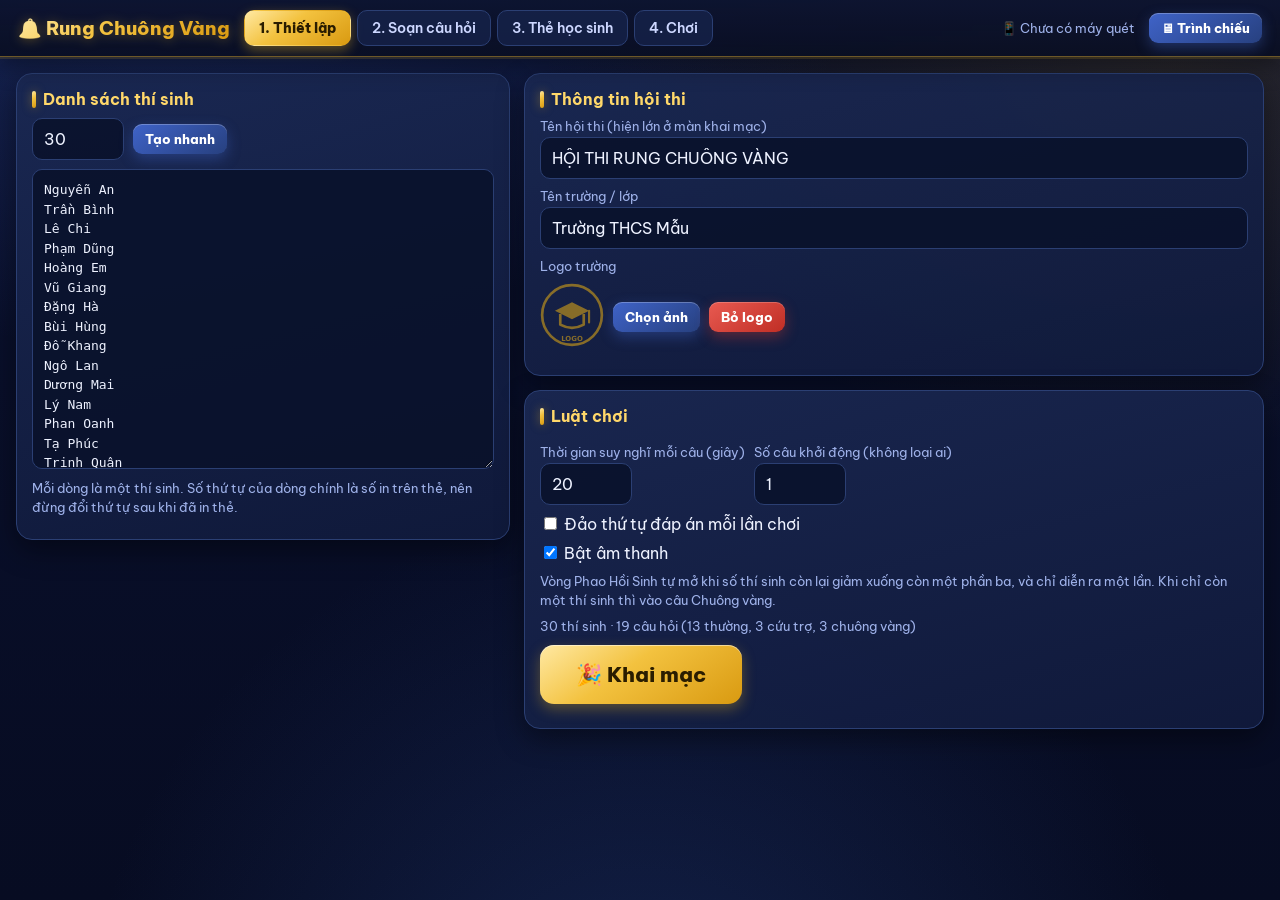
<file: index.html>
<!DOCTYPE html>
<html lang="vi">
<head>
<meta charset="utf-8">
<meta name="viewport" content="width=device-width,initial-scale=1">
<title>Rung Chuông Vàng</title>
<link rel="stylesheet" href="vendor/katex.min.css">
<link rel="preconnect" href="https://fonts.googleapis.com">
<link rel="preconnect" href="https://fonts.gstatic.com" crossorigin>
<link href="https://fonts.googleapis.com/css2?family=Be+Vietnam+Pro:wght@400;500;600;700;800;900&display=swap" rel="stylesheet">
<link rel="stylesheet" href="css/main.css">
<link rel="stylesheet" href="css/effects.css">
<link rel="stylesheet" href="css/print.css">
</head>
<body>

<header>
  <h1>🔔 Rung Chuông Vàng</h1>
  <nav>
    <button data-tab="setup" class="on">1. Thiết lập</button>
    <button data-tab="bank">2. Soạn câu hỏi</button>
    <button data-tab="cards">3. Thẻ học sinh</button>
    <button data-tab="play">4. Chơi</button>
  </nav>
  <span class="spacer"></span>
  <span id="linkStat"></span>
  <button class="btn sm alt" id="showBtn">🖥 Trình chiếu</button>
</header>

<main>

<!-- ============ 1. THIẾT LẬP ============ -->
<section id="setup" class="on">
  <div class="grid2">
    <div class="box">
      <h3>Danh sách thí sinh</h3>
      <div class="row">
        <input type="number" id="genN" min="2" max="200" value="30">
        <button class="btn alt sm" id="genBtn">Tạo nhanh</button>
      </div>
      <textarea id="roster" class="mono" style="height:300px"
        placeholder="Mỗi dòng một tên học sinh"></textarea>
      <p class="hint">Mỗi dòng là một thí sinh. Số thứ tự của dòng chính là số in trên thẻ,
        nên đừng đổi thứ tự sau khi đã in thẻ.</p>
    </div>

    <div>
      <div class="box">
        <h3>Thông tin hội thi</h3>
        <label class="fld">Tên hội thi (hiện lớn ở màn khai mạc)</label>
        <input id="cTitle" maxlength="70">
        <label class="fld">Tên trường / lớp</label>
        <input id="cSchool" maxlength="70">
        <label class="fld">Logo trường</label>
        <div class="row">
          <span id="logoWrap"></span>
          <label class="btn sm alt">Chọn ảnh<input type="file" id="logoFile" accept="image/*" hidden></label>
          <button class="btn sm red" id="logoDel">Bỏ logo</button>
        </div>
      </div>

      <div class="box">
        <h3>Luật chơi</h3>
        <div class="row">
          <div><label class="fld">Thời gian suy nghĩ mỗi câu (giây)</label>
            <input type="number" id="cSecs" min="5" max="180"></div>
          <div><label class="fld">Số câu khởi động (không loại ai)</label>
            <input type="number" id="cWarm" min="0" max="5"></div>
        </div>
        <div class="row"><label><input type="checkbox" id="cShuffle"> Đảo thứ tự đáp án mỗi lần chơi</label></div>
        <div class="row"><label><input type="checkbox" id="cSound"> Bật âm thanh</label></div>
        <p class="hint">Vòng Phao Hồi Sinh tự mở khi số thí sinh còn lại giảm xuống còn một phần ba,
          và chỉ diễn ra một lần. Khi chỉ còn một thí sinh thì vào câu Chuông vàng.</p>
        <div id="setupMsg"></div>
        <div class="row"><button class="btn big" id="startBtn">🎉 Khai mạc</button></div>
      </div>
    </div>
  </div>
</section>

<!-- ============ 2. SOẠN CÂU HỎI ============ -->
<section id="bank">
  <div class="box">
    <div class="row" style="margin:0">
      <button class="btn sm" id="bAdd">+ Thêm câu</button>
      <button class="btn sm alt" id="bDup">Nhân bản</button>
      <button class="btn sm alt" id="bUp">▲ Lên</button>
      <button class="btn sm alt" id="bDown">▼ Xuống</button>
      <button class="btn sm red" id="bDel">Xóa câu</button>
      <span class="spacer"></span>
      <button class="btn sm alt" id="bCheck">Kiểm tra</button>
      <button class="btn sm alt" id="bPaste">Nhập từ văn bản</button>
      <label class="btn sm alt">Nhập file…<input type="file" id="bImport" accept=".json,application/json" hidden></label>
      <button class="btn sm" id="bExport">Xuất file</button>
    </div>
    <div id="pasteBox" style="display:none;margin-top:10px">
      <p class="hint">Dán mỗi dòng một câu theo mẫu:
        <b>Câu hỏi | A | B | C | D | Đáp án đúng | loại</b>.
        Loại: <b>n</b> câu thường, <b>r</b> câu cứu trợ, <b>f</b> câu chuông vàng.</p>
      <textarea id="pasteText" class="mono" style="height:130px"></textarea>
      <div class="row"><button class="btn sm" id="bPasteGo">Thêm vào ngân hàng</button></div>
    </div>
    <div id="bankMsg"></div>
    <div id="copyBox" style="display:none"></div>
  </div>

  <div class="bankGrid">
    <div class="box">
      <h3>Danh sách câu hỏi</h3>
      <div id="qlist"></div>
      <p class="hint" id="qCounts"></p>
    </div>

    <div class="box" id="qform" style="display:none">
      <h3>Nội dung câu hỏi</h3>
      <div class="tools" id="texTools">
        <button data-ins="$$" data-back="1" title="Công thức toán">∑ công thức</button>
        <button data-ins="\frac{}{}" data-back="3">phân số</button>
        <button data-ins="\sqrt{}" data-back="1">căn</button>
        <button data-ins="^{}" data-back="1">lũy thừa</button>
        <button data-ins="_{}" data-back="1">chỉ số</button>
        <button data-ins="\times" data-back="0">×</button>
        <button data-ins="\div" data-back="0">÷</button>
        <button data-ins="^\circ" data-back="0">độ</button>
        <button data-ins="\pi" data-back="0">π</button>
        <button data-ins="\alpha" data-back="0">α</button>
        <button data-ins="\le" data-back="0">≤</button>
        <button data-ins="\ge" data-back="0">≥</button>
        <button data-ins="\overrightarrow{}" data-back="1">vectơ</button>
      </div>
      <textarea id="qText" placeholder="Nội dung câu hỏi. Công thức viết giữa hai dấu $, ví dụ: Tính $x^2+1$ khi $x=3$."></textarea>
      <p class="hint">Các nút trên chèn ký hiệu vào ô đang gõ (cả ô câu hỏi và ô đáp án).</p>

      <label class="fld">Ảnh kèm câu hỏi</label>
      <div class="row">
        <span id="qImgWrap"></span>
        <label class="btn sm alt">Chọn ảnh<input type="file" id="qImg" accept="image/*" hidden></label>
        <button class="btn sm red" id="qImgDel">Bỏ ảnh</button>
      </div>
      <label class="fld">Mã TikZ gốc của hình (chỉ để lưu lại, không vẽ trong trang)</label>
      <textarea id="qTikz" class="mono" style="height:64px"
        placeholder="\begin{tikzpicture} ... \end{tikzpicture}"></textarea>
      <p class="hint">Trang này không dựng hình TikZ. Bạn xuất hình ra ảnh PNG hoặc SVG rồi tải lên ở trên,
        còn ô này giữ mã gốc để sau sửa lại hình cho nhanh.</p>

      <h3 style="margin-top:14px">Bốn đáp án</h3>
      <div class="ansgrid">
        <div class="ansbox" id="aBox0">
          <div class="hdr"><span class="L">A</span>
            <label><input type="radio" name="ans" id="aR0"> đáp án đúng</label>
            <span class="spacer"></span>
            <label class="btn sm alt">🖼<input type="file" id="aI0" accept="image/*" hidden></label>
            <button class="btn sm red" id="aD0">bỏ</button></div>
          <textarea id="aT0" style="height:58px"></textarea><div id="aW0"></div>
        </div>
        <div class="ansbox" id="aBox1">
          <div class="hdr"><span class="L">B</span>
            <label><input type="radio" name="ans" id="aR1"> đáp án đúng</label>
            <span class="spacer"></span>
            <label class="btn sm alt">🖼<input type="file" id="aI1" accept="image/*" hidden></label>
            <button class="btn sm red" id="aD1">bỏ</button></div>
          <textarea id="aT1" style="height:58px"></textarea><div id="aW1"></div>
        </div>
        <div class="ansbox" id="aBox2">
          <div class="hdr"><span class="L">C</span>
            <label><input type="radio" name="ans" id="aR2"> đáp án đúng</label>
            <span class="spacer"></span>
            <label class="btn sm alt">🖼<input type="file" id="aI2" accept="image/*" hidden></label>
            <button class="btn sm red" id="aD2">bỏ</button></div>
          <textarea id="aT2" style="height:58px"></textarea><div id="aW2"></div>
        </div>
        <div class="ansbox" id="aBox3">
          <div class="hdr"><span class="L">D</span>
            <label><input type="radio" name="ans" id="aR3"> đáp án đúng</label>
            <span class="spacer"></span>
            <label class="btn sm alt">🖼<input type="file" id="aI3" accept="image/*" hidden></label>
            <button class="btn sm red" id="aD3">bỏ</button></div>
          <textarea id="aT3" style="height:58px"></textarea><div id="aW3"></div>
        </div>
      </div>

      <div class="row">
        <div><label class="fld">Loại câu</label>
          <select id="qType">
            <option value="normal">Câu thường (loại dần)</option>
            <option value="rescue">Câu cứu trợ (Phao Hồi Sinh)</option>
            <option value="final">Câu chuông vàng</option>
          </select></div>
        <div><label class="fld">Thời gian riêng (giây, để trống = dùng mặc định)</label>
          <input type="number" id="qSecs" min="5" max="300"></div>
      </div>

      <h3 style="margin-top:14px">Xem trước</h3>
      <div id="prev"></div>
    </div>
  </div>
</section>

<!-- ============ 3. THẺ HỌC SINH ============ -->
<section id="cards">
  <div class="box noprint">
    <h3>In thẻ</h3>
    <div class="row">
      <div class="seg">
        <button id="modePage" class="on">📄 Mỗi em một trang</button>
        <button id="modeGrid">▦ Nhiều thẻ một trang</button>
      </div>
      <button class="btn" id="printBtn">🖨 In thẻ</button>
      <span id="cardsMsg" class="hint"></span>
    </div>
    <p class="hint" id="cardsHelp"></p>
  </div>
  <div id="cardsGrid" class="cards cards-page"></div>
</section>

<!-- ============ 4. CHƠI ============ -->
<section id="play">
  <div class="playgrid">
    <div>
      <div id="stage">
        <div class="stTop">
          <div class="left"><span id="modeTag" class="tag">Chuẩn bị</span>
            <span id="aliveTag" class="tag" style="background:#1c2f66"></span></div>
          <div id="clock"></div>
        </div>
        <div id="msg"></div>
        <div id="qbox">
          <div id="qtext"></div>
          <div id="qimg"></div>
          <div class="opts" id="opts"></div>
        </div>
        <div id="scanBar">
          <div class="scanTop"><span id="scanNum"></span><span id="scanWhat" class="hint"></span></div>
          <div class="track"><i id="scanFill"></i></div>
        </div>
        <div class="ctrls" id="ctrls"></div>
      </div>

      <div class="sectitle">Thí sinh còn lại</div>
      <div id="tiles"></div>
      <div id="audienceWrap">
        <div class="sectitle">Khán giả – đã bị loại <span id="audCount"></span></div>
        <div id="audience"></div>
      </div>
    </div>

    <div class="side">
      <div class="box">
        <h3>Quét bằng điện thoại</h3>
        <div id="pairBox"></div>
      </div>
      <div class="box">
        <h3>Camera trên máy này</h3>
        <video id="video" playsinline muted></video>
        <div class="row">
          <button class="btn sm alt" id="camBtn">Bật camera</button>
          <label class="btn sm alt">Chụp thẻ<input type="file" id="photo" accept="image/*" capture="environment" hidden></label>
        </div>
        <div id="engine" class="hint"></div>
        <div id="camMsg" class="hint"></div>
        <div id="log"></div>
      </div>
      <div class="box">
        <h3>Thử nghiệm</h3>
        <button class="btn sm alt" id="simBtn">🎲 Giả lập cả lớp trả lời</button>
        <p class="hint">Hoặc bấm vào ô một thí sinh để chọn giúp em đó: A → B → C → D → bỏ.
          Dùng cách này để sửa khi quét không ra thẻ.</p>
      </div>
    </div>
  </div>
</section>
</main>

<!-- ============ màn khai mạc ============ -->
<div id="opening">
  <canvas id="fw"></canvas>
  <div class="openInner">
    <div class="openHead">
      <img id="oLogo" src="img/logo-mau.svg" alt="logo">
      <div class="ttl"><div class="school" id="oSchool"></div></div>
    </div>
    <h2 class="bigTitle" id="oTitle">HỘI THI RUNG CHUÔNG VÀNG</h2>
    <div class="sub" id="oCount"></div>
    <div id="openGrid"></div>
    <div class="openFoot">
      <button class="btn big" id="oGo">▶ Vào thi</button>
      <button class="btn alt" id="oBack">← Về thiết lập</button>
    </div>
  </div>
</div>

<div id="fx"></div>
<button class="btn sm alt" id="showExit">Thoát trình chiếu</button>

<script src="vendor/zxing-reader.js"></script>
<script src="vendor/jsqr.js"></script>
<script src="vendor/qrcode.js"></script>
<script src="vendor/peerjs.min.js"></script>
<script src="vendor/katex.min.js"></script>
<script src="vendor/auto-render.min.js"></script>
<script src="js/bank.js"></script>
<script src="js/sound.js"></script>
<script src="js/qr.js"></script>
<script src="js/cards.js"></script>
<script src="js/fx.js"></script>
<script src="js/game.js"></script>
<script src="js/link.js"></script>
<script src="js/app.js"></script>
</body>
</html>
</file>
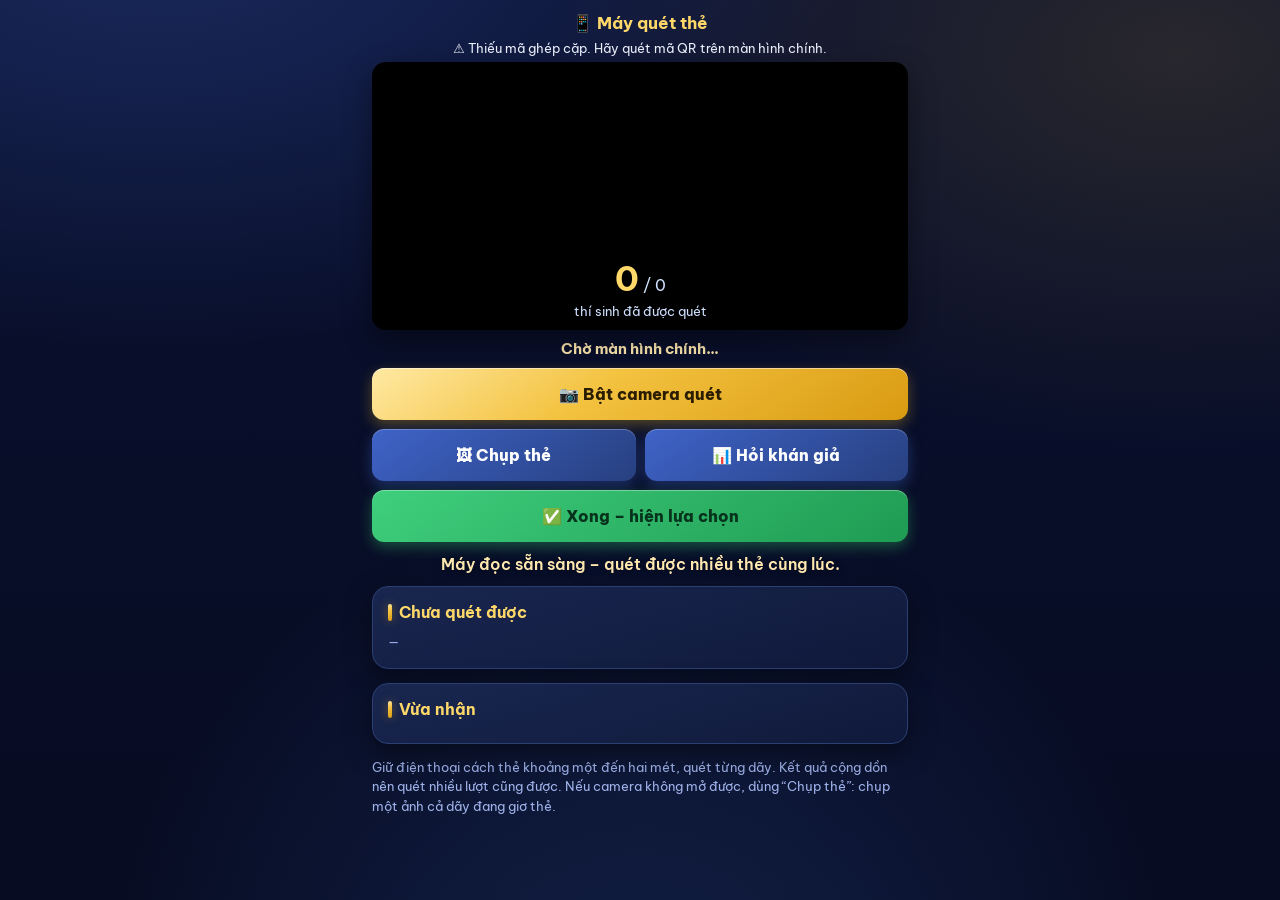
<file: scan.html>
<!DOCTYPE html>
<html lang="vi">
<head>
<meta charset="utf-8">
<meta name="viewport" content="width=device-width,initial-scale=1,viewport-fit=cover">
<title>Máy quét – Rung Chuông Vàng</title>
<link rel="preconnect" href="https://fonts.googleapis.com">
<link rel="preconnect" href="https://fonts.gstatic.com" crossorigin>
<link href="https://fonts.googleapis.com/css2?family=Be+Vietnam+Pro:wght@400;500;600;700;800;900&display=swap" rel="stylesheet">
<link rel="stylesheet" href="css/main.css">
<style>
  body{padding:env(safe-area-inset-top) env(safe-area-inset-right) env(safe-area-inset-bottom) env(safe-area-inset-left)}
  .wrap{max-width:560px;margin:0 auto;padding:12px}
  #conn{font-size:13px;text-align:center;margin-bottom:6px}
  #vwrap{position:relative;border-radius:14px;overflow:hidden;background:#000;box-shadow:var(--sh)}
  video{width:100%;display:block;max-height:46vh;object-fit:cover}
  #cnt{position:absolute;left:0;right:0;bottom:0;background:linear-gradient(transparent,rgba(0,0,0,.78));
    padding:16px 12px 9px;text-align:center}
  #cnt b{font-size:34px;color:var(--gold);font-variant-numeric:tabular-nums}
  #state{text-align:center;margin:9px 0;font-weight:700;font-size:15px;color:#ffe9b0}
  .pad{display:grid;grid-template-columns:1fr 1fr;gap:9px;margin:10px 0}
  .pad .btn{padding:16px 10px;font-size:16px;width:100%}
  .pad .wide{grid-column:1/-1}
  #miss{font-size:13px;line-height:1.7;color:var(--dim);max-height:24vh;overflow:auto}
  #slog{font-size:14px;line-height:1.8;max-height:26vh;overflow:auto}
</style>
</head>
<body>
<div class="wrap">
  <h1 style="font-size:17px;color:var(--gold);text-align:center;margin-bottom:6px">📱 Máy quét thẻ</h1>
  <div id="conn">Đang kết nối…</div>

  <div id="vwrap">
    <video id="v" playsinline muted></video>
    <div id="cnt"><b id="n">0</b> <span id="nt" style="color:#cfe0ff">/ 0</span>
      <div class="hint" style="margin:2px 0 0;color:#cfe0ff" id="nw">thí sinh đã được quét</div></div>
  </div>

  <div id="state">Chờ màn hình chính…</div>

  <div class="pad">
    <button class="btn wide" id="camBtn">📷 Bật camera quét</button>
    <label class="btn alt" style="text-align:center">🖼 Chụp thẻ
      <input type="file" id="photo" accept="image/*" capture="environment" hidden></label>
    <button class="btn alt" id="bLife">📊 Hỏi khán giả</button>
    <button class="btn green wide" id="bMain">✅ Xong – hiện lựa chọn</button>
  </div>
  <div class="hint" id="msg" style="text-align:center"></div>

  <div class="box"><h3>Chưa quét được</h3><div id="miss">—</div></div>
  <div class="box"><h3>Vừa nhận</h3><div id="slog"></div></div>
  <p class="hint">Giữ điện thoại cách thẻ khoảng một đến hai mét, quét từng dãy.
    Kết quả cộng dồn nên quét nhiều lượt cũng được. Nếu camera không mở được, dùng “Chụp thẻ”:
    chụp một ảnh cả dãy đang giơ thẻ.</p>
</div>

<script src="vendor/zxing-reader.js"></script>
<script src="vendor/jsqr.js"></script>
<script src="vendor/peerjs.min.js"></script>
<script src="js/sound.js"></script>
<script src="js/qr.js"></script>
<script src="js/link.js"></script>
<script>
const $=s=>document.querySelector(s);
const esc=s=>String(s==null?'':s).replace(/[&<>"']/g,c=>({'&':'&amp;','<':'&lt;','>':'&gt;','"':'&quot;',"'":'&#39;'}[c]));
const HOST=(location.hash||'').replace(/^#/,'').trim();
const WHY={locked:'đã chốt',phase:'chưa mở câu hỏi',noturn:'không đến lượt (đã bị loại?)',
  unknown:'thẻ không có trong danh sách'};
let st=null,hostSeen=0,sent={},cam=null;

function slog(t){const l=$('#slog');l.innerHTML=esc(t)+'<br>'+l.innerHTML.split('<br>').slice(0,24).join('<br>')}
function send(id,L){
  const k=sent[id],now=Date.now();
  if(k&&k.l===L&&now-k.t<2600)return;
  sent[id]={l:L,t:now};
  Link.send('scan',{id,l:L});Snd.scanOk();
}
function conn(){
  const up=Date.now()-hostSeen<9000;
  $('#conn').textContent=!Link.kind
    ?(HOST?'⏳ Đang kết nối tới màn hình chính…':'⚠ Thiếu mã ghép cặp. Hãy quét mã QR trên màn hình chính.')
    :(!Link.connected()?'🔴 Mất kết nối – đang thử lại…'
      :(up?'🟢 Đã nối với màn hình chính':'🟡 Đã vào kênh – đang chờ màn hình chính'));
}
function paint(){
  const d=st;
  if(!d){$('#state').textContent='Chờ màn hình chính…';return}
  $('#n').textContent=d.n||0;$('#nt').textContent='/ '+(d.tt||0);
  $('#nw').textContent=d.ph==='poll'?'khán giả đã bình chọn':'thí sinh đã được quét';
  const name=d.m==='warm'?'Khởi động':d.m==='rescue'?'Phao Hồi Sinh':d.m==='final'?'Chuông vàng':'Câu '+d.r;
  $('#state').textContent=
    d.ph==='collect'?`${name} · đang thu đáp án${d.t>0?' · còn '+d.t+'s':''}`
    :d.ph==='poll'?'Khán giả đang bình chọn'
    :d.ph==='choices'?`${name} · đã hiện lựa chọn, chờ công bố`
    :d.ph==='reveal'?`${name} · đã công bố đáp án`
    :d.ph==='over'?'Ván đã kết thúc'
    :d.ph==='ready'?'Sẵn sàng bắt đầu':'Chờ màn hình chính…';
  $('#miss').innerHTML=d.ph==='collect'
    ?(d.nmiss?`<b>Còn ${d.nmiss} em:</b><br>`+(d.miss||[]).map(esc).join('<br>')
       +(d.nmiss>(d.miss||[]).length?'<br>…':''):'Đã quét đủ cả lớp ✅')
    :'—';
  const b=$('#bMain'),life=$('#bLife');
  const set=(txt,cls,cmd)=>{b.textContent=txt;b.className='btn wide '+cls;b.disabled=!cmd;b.dataset.cmd=cmd||''};
  if(d.ph==='collect')set('✅ Xong – hiện lựa chọn','green','done');
  else if(d.ph==='choices')set('🔔 Công bố đáp án','','reveal');
  else if(d.ph==='reveal')set('Câu tiếp theo ▶','','next');
  else if(d.ph==='poll')set('Hiện bình chọn khán giả','','poll');
  else if(d.ph==='ready')set('Câu hỏi đầu tiên ▶','','next');
  else if(d.ph==='over')set('🏅 Bảng vinh danh','alt','pod');
  else set('Chờ màn hình chính','alt','');
  life.style.display=d.life?'block':'none';
}
$('#bMain').onclick=()=>{const c=$('#bMain').dataset.cmd;if(c)Link.send('cmd',{c})};
$('#bLife').onclick=()=>Link.send('cmd',{c:'life'});

Link.on('ack',d=>{
  hostSeen=Date.now();conn();
  if(!d||d.r==='dup')return;
  slog(d.r==='ok'?`✅ #${d.id} ${d.name||''} → ${d.l}`:`⚠ #${d.id} ${d.name||''}: ${WHY[d.r]||'không nhận'}`);
});
Link.on('state',d=>{hostSeen=Date.now();st=d;paint();conn()});

cam=QR.Cam($('#v'),send);
$('#camBtn').onclick=async()=>{
  Snd.unlock();
  if(cam.on){cam.stop();$('#camBtn').textContent='📷 Bật camera quét';$('#msg').textContent='';return}
  const r=await cam.start();
  if(r==='ok'){$('#camBtn').textContent='⏹ Tắt camera';$('#msg').textContent='Đang quét liên tục…'}
  else if(r==='nolib')$('#msg').textContent='Chưa tải được thư viện đọc QR.';
  else $('#msg').textContent='Không mở được camera. Trang phải chạy trên HTTPS và bạn cần cho phép dùng camera. Hãy dùng “Chụp thẻ”.';
};
$('#photo').onchange=e=>{
  const f=e.target.files[0];e.target.value='';if(!f)return;
  QR.fromFile(f,send,(n,err)=>{
    $('#msg').textContent=err||(n?`Đã đọc ${n} thẻ trong ảnh.`:'Không đọc được thẻ nào – chụp gần và sáng hơn.');
  });
};
QR.warmup().then(e=>{
  $('#msg').textContent = e==='zxing' ? 'Máy đọc sẵn sàng – quét được nhiều thẻ cùng lúc.'
    : e==='jsqr' ? 'Chỉ đọc được MỘT thẻ mỗi lần (máy đọc nhiều thẻ không chạy được ở đây).'
    : 'Chưa tải được thư viện đọc QR.';
});
setInterval(conn,2000);
Link.init('scanner',HOST,conn).then(()=>{conn();paint()});
conn();paint();
</script>
</body>
</html>
</file>
<file: css/main.css>
:root{
  --bg:#070c22; --panel:#121f49; --panel2:#17254f; --line:#2b3f73;
  --ink:#eef2ff; --dim:#9fb2ea; --gold:#ffd86a; --gold2:#e0ac1f;
  --gold-grad:linear-gradient(145deg,#ffe9a3 0%,#f3c23f 42%,#d99a11 100%);
  --ok:#30b365; --no:#d8433a; --blue:#3f63c8;
  --r:16px; --sh:0 10px 28px rgba(0,0,0,.42); --sh2:0 4px 12px rgba(0,0,0,.3);
  --font:"Be Vietnam Pro",system-ui,-apple-system,"Segoe UI",Roboto,Arial,sans-serif;
}
*{box-sizing:border-box}
html,body{margin:0;min-height:100%}
body{font-family:var(--font);color:var(--ink);-webkit-text-size-adjust:100%;
  background:
    radial-gradient(1200px 700px at 12% -8%,rgba(63,99,200,.30),transparent 60%),
    radial-gradient(1100px 680px at 92% 6%,rgba(224,172,31,.14),transparent 58%),
    radial-gradient(900px 900px at 50% 118%,rgba(42,74,150,.34),transparent 62%),
    linear-gradient(180deg,#0a1130 0%,#070c22 100%);
  background-attachment:fixed}
h1,h2,h3,h4{margin:0}
button,input,select,textarea{font:inherit;color:inherit}
img{max-width:100%}
::selection{background:rgba(224,172,31,.4)}

/* ============ thanh trên ============ */
header{display:flex;align-items:center;gap:14px;padding:10px 18px;flex-wrap:wrap;
  position:sticky;top:0;z-index:20;
  background:linear-gradient(180deg,rgba(13,20,48,.96),rgba(9,14,34,.92));
  backdrop-filter:blur(8px);border-bottom:1px solid rgba(224,172,31,.45);
  box-shadow:0 2px 0 rgba(224,172,31,.15),0 8px 24px rgba(0,0,0,.4)}
header h1{font-size:19px;font-weight:800;white-space:nowrap;
  background:var(--gold-grad);-webkit-background-clip:text;background-clip:text;color:transparent;
  filter:drop-shadow(0 1px 6px rgba(224,172,31,.35))}
nav{display:flex;gap:6px;flex-wrap:wrap}
nav button{background:rgba(23,37,79,.7);color:#cdd7ff;border:1px solid var(--line);
  padding:8px 14px;border-radius:10px;cursor:pointer;font-size:14px;font-weight:600;
  transition:all .18s}
nav button:hover{border-color:var(--gold2);background:rgba(31,49,99,.9);transform:translateY(-1px)}
nav button.on{background:var(--gold-grad);color:#2a1d00;border-color:transparent;font-weight:800;
  box-shadow:0 4px 12px rgba(224,172,31,.4)}
.spacer{flex:1}
#linkStat{font-size:13px;color:var(--dim)}

main{padding:16px;max-width:1500px;margin:0 auto}
section{display:none}
section.on{display:block}

/* ============ dùng chung ============ */
.box{background:linear-gradient(165deg,rgba(26,40,82,.92),rgba(16,26,60,.92));
  border:1px solid var(--line);border-radius:var(--r);
  padding:15px;box-shadow:var(--sh);margin-bottom:14px;position:relative}
.box h3{color:var(--gold);font-size:16px;margin-bottom:9px;font-weight:700;
  display:flex;align-items:center;gap:7px}
.box h3::before{content:"";width:4px;height:17px;border-radius:3px;background:var(--gold-grad);
  box-shadow:0 0 10px rgba(224,172,31,.5)}
.hint{font-size:12.5px;color:var(--dim);line-height:1.55;margin:6px 0}
.row{display:flex;gap:9px;align-items:center;flex-wrap:wrap;margin:9px 0}
.grid2{display:grid;grid-template-columns:1fr 1.5fr;gap:14px;align-items:start}
@media(max-width:920px){.grid2{grid-template-columns:1fr}}
label.fld{display:block;font-size:12.5px;color:var(--dim);margin:9px 0 3px}
input,select,textarea{background:rgba(9,17,42,.85);border:1px solid var(--line);border-radius:10px;
  padding:10px 11px;width:100%;transition:border-color .15s,box-shadow .15s}
input:focus,select:focus,textarea:focus{outline:none;border-color:var(--gold2);
  box-shadow:0 0 0 3px rgba(224,172,31,.22)}
input[type=number]{width:92px}
input[type=checkbox]{width:auto}
textarea{min-height:90px;resize:vertical;line-height:1.5}
.mono{font-family:ui-monospace,Menlo,Consolas,monospace;font-size:13px}
.btn{background:var(--gold-grad);color:#2a1d00;border:0;padding:11px 19px;border-radius:12px;
  font-weight:800;font-size:15px;cursor:pointer;box-shadow:0 5px 14px rgba(224,172,31,.35),inset 0 1px 0 rgba(255,255,255,.5);
  transition:transform .12s,filter .15s,box-shadow .15s}
.btn:hover{filter:brightness(1.06);transform:translateY(-1px);box-shadow:0 8px 20px rgba(224,172,31,.45),inset 0 1px 0 rgba(255,255,255,.5)}
.btn:active{transform:translateY(1px);filter:brightness(.98)}
.btn:disabled{opacity:.4;cursor:not-allowed;box-shadow:none;filter:grayscale(.3);transform:none}
.btn.alt{background:linear-gradient(145deg,#3f63c8,#27407f);color:#fff;
  box-shadow:0 5px 14px rgba(63,99,200,.4),inset 0 1px 0 rgba(255,255,255,.25)}
.btn.red{background:linear-gradient(145deg,#e85a51,#c02e25);color:#fff;
  box-shadow:0 5px 14px rgba(200,55,44,.4),inset 0 1px 0 rgba(255,255,255,.2)}
.btn.green{background:linear-gradient(145deg,#3fcf7d,#1f9b53);color:#07331c;
  box-shadow:0 5px 14px rgba(48,179,101,.4),inset 0 1px 0 rgba(255,255,255,.35)}
.btn.sm{padding:7px 12px;font-size:13px;border-radius:9px}
.btn.big{padding:16px 36px;font-size:21px;border-radius:14px}
.warn{background:#44290f;border:1px solid #c47a2a;padding:9px 12px;border-radius:9px;
  font-size:13px;margin:9px 0;line-height:1.5}
.err{background:#431a16;border-color:#c0443a}
.tag{display:inline-block;padding:5px 13px;border-radius:99px;font-weight:700;font-size:13px;
  background:linear-gradient(145deg,#3f63c8,#27407f);white-space:nowrap;
  box-shadow:0 3px 9px rgba(0,0,0,.3),inset 0 1px 0 rgba(255,255,255,.2)}
.tag.warm{background:linear-gradient(145deg,#2a9ab8,#1f6f8b)}
.tag.rescue{background:linear-gradient(145deg,#3fcf7d,#1f9b53);color:#07331c}
.tag.final{background:var(--gold-grad);color:#2a1d00}

/* ============ màn mở màn ============ */
#opening{position:fixed;inset:0;z-index:30;display:none;overflow:hidden;
  background:
    radial-gradient(900px 600px at 50% -10%,rgba(224,172,31,.18),transparent 60%),
    radial-gradient(ellipse at 50% 120%,#223a86 0%,#0a1230 60%)}
#opening.on{display:block}
#fw{position:absolute;inset:0;width:100%;height:100%}
.openInner{position:relative;z-index:2;height:100%;display:flex;flex-direction:column;
  align-items:center;padding:20px 16px 16px;overflow:auto}
.openHead{display:flex;align-items:center;gap:16px;margin-bottom:6px}
.openHead img{width:74px;height:74px;object-fit:contain;filter:drop-shadow(0 4px 14px rgba(224,172,31,.4))}
.openHead .ttl{text-align:left}
.openHead .school{font-size:14px;color:#cfe0ff;letter-spacing:.16em;text-transform:uppercase;font-weight:600}
.openHead h2{font-size:clamp(17px,2.4vw,27px);color:#fff;font-weight:600}
.bigTitle{font-size:clamp(32px,7.4vw,84px);font-weight:900;letter-spacing:.02em;margin:6px 0 2px;
  background:linear-gradient(100deg,#b8860b 8%,#ffe9a3 34%,#fff 44%,#ffe9a3 54%,#c8921a 78%);
  background-size:280% 100%;-webkit-background-clip:text;background-clip:text;color:transparent;
  -webkit-text-fill-color:transparent;animation:shine 4.2s linear infinite;text-align:center;
  filter:drop-shadow(0 4px 22px rgba(224,172,31,.4))}
@keyframes shine{to{background-position:280% 0}}
.sub{color:var(--gold);font-size:clamp(13px,1.8vw,17px);margin-bottom:14px;text-align:center;font-weight:600}
#openGrid{display:grid;gap:10px;width:100%;max-width:1320px;
  grid-template-columns:repeat(auto-fill,minmax(var(--cw,150px),1fr))}
.scard{background:linear-gradient(160deg,rgba(38,56,116,.95),rgba(22,36,82,.95));
  border:1px solid #3a4f8f;border-radius:14px;padding:10px 11px;
  box-shadow:0 8px 20px rgba(0,0,0,.38),inset 0 1px 0 rgba(255,255,255,.08);
  display:flex;align-items:center;gap:9px;min-height:52px;
  opacity:0;transform:translateY(16px) scale(.96);animation:cardIn .55s cubic-bezier(.2,1.1,.4,1) forwards}
.scard .no{flex:none;width:30px;height:30px;border-radius:10px;background:var(--gold-grad);
  color:#2a1d00;font-weight:900;font-size:13px;display:flex;align-items:center;justify-content:center;
  box-shadow:0 2px 7px rgba(224,172,31,.45)}
.scard .nm{font-size:14px;font-weight:600;line-height:1.25;overflow:hidden}
@keyframes cardIn{to{opacity:1;transform:none}}
.openFoot{margin-top:18px;padding-bottom:8px;display:flex;gap:12px;align-items:center;flex-wrap:wrap;justify-content:center}

/* ============ bảng điều khiển khi chơi ============ */
.playgrid{display:grid;grid-template-columns:1fr 320px;gap:14px;align-items:start}
@media(max-width:1040px){.playgrid{grid-template-columns:1fr}}
#stage{position:relative;overflow:hidden;
  background:
    radial-gradient(ellipse 120% 80% at 50% -14%,rgba(63,99,200,.55),transparent 60%),
    radial-gradient(ellipse at 50% 0,#1e3379,#0a1130 74%);
  border:1px solid rgba(224,172,31,.55);border-radius:20px;padding:18px 20px;min-height:430px;
  display:flex;flex-direction:column;
  box-shadow:0 0 0 1px rgba(255,255,255,.04),0 14px 40px rgba(0,0,0,.5),inset 0 1px 0 rgba(255,255,255,.08)}
#stage::before{content:"";position:absolute;inset:0;pointer-events:none;border-radius:20px;
  background:radial-gradient(1000px 300px at 50% -30%,rgba(224,172,31,.12),transparent 70%)}
#stage>*{position:relative;z-index:1}
.stTop{display:flex;justify-content:space-between;align-items:center;gap:10px;flex-wrap:wrap}
.stTop .left{display:flex;gap:7px;align-items:center;flex-wrap:wrap}
#clock{font-size:clamp(24px,3.4vw,38px);font-weight:900;color:#2a1d00;min-width:66px;text-align:center;
  font-variant-numeric:tabular-nums;padding:4px 14px;border-radius:99px;background:var(--gold-grad);
  box-shadow:0 4px 12px rgba(224,172,31,.4),inset 0 1px 0 rgba(255,255,255,.5);line-height:1.2}
#clock:empty{display:none}
#clock.low{background:linear-gradient(145deg,#ff8a7a,#e23c2c);color:#fff;
  animation:tick .5s steps(2) infinite;box-shadow:0 0 18px rgba(226,60,44,.6)}
@keyframes tick{50%{opacity:.5}}
#msg{min-height:24px;text-align:center;color:#ffe9b0;font-weight:600;margin:10px 0;font-size:15.5px;
  text-shadow:0 1px 8px rgba(0,0,0,.5)}
#qbox{flex:1;display:flex;flex-direction:column;justify-content:center}
#qtext{font-size:clamp(20px,3vw,36px);font-weight:800;text-align:center;margin:12px 0 16px;line-height:1.35;
  text-shadow:0 2px 14px rgba(0,0,0,.45)}
#qimg{text-align:center;margin-bottom:12px}
#qimg img{max-height:min(34vh,290px);border-radius:12px;background:#fff;padding:6px;box-shadow:var(--sh)}
.opts{display:grid;grid-template-columns:1fr 1fr;gap:12px}
@media(max-width:760px){.opts{grid-template-columns:1fr}}
.opt{position:relative;overflow:hidden;border:1px solid rgba(255,255,255,.1);
  background:linear-gradient(160deg,rgba(43,61,118,.95),rgba(24,38,82,.95));
  border-radius:14px;padding:14px 16px 14px 64px;min-height:66px;display:flex;align-items:center;
  font-size:clamp(15px,2.1vw,22px);font-weight:600;
  box-shadow:0 5px 16px rgba(0,0,0,.3),inset 0 1px 0 rgba(255,255,255,.08);
  transition:transform .2s,box-shadow .25s,background .3s,border-color .3s,opacity .25s}
.opt .L{position:absolute;left:12px;top:50%;transform:translateY(-50%);width:40px;height:40px;
  border-radius:12px;background:var(--gold-grad);color:#2a1d00;font-weight:900;font-size:19px;z-index:2;
  display:flex;align-items:center;justify-content:center;
  box-shadow:0 3px 9px rgba(224,172,31,.45),inset 0 1px 0 rgba(255,255,255,.5)}
.opt .tx{position:relative;z-index:2}
.opt .tx img{max-height:84px;vertical-align:middle;background:#fff;border-radius:7px;padding:3px}
.opt .bar{position:absolute;left:0;bottom:0;height:8px;width:0;z-index:1;
  background:linear-gradient(90deg,#3f8fff,#79c0ff);box-shadow:0 0 10px rgba(90,169,255,.6);
  transition:width .8s cubic-bezier(.3,1,.4,1)}
.opt .pct{position:absolute;right:13px;top:6px;font-size:13px;font-weight:700;color:#dce9ff;z-index:2}
.opt.right{background:linear-gradient(160deg,#28a65f,#157a3f);border-color:#6ff0a0;
  box-shadow:0 0 0 2px rgba(111,240,160,.45),0 8px 22px rgba(48,179,101,.45);
  animation:rightPop .5s cubic-bezier(.2,1.4,.4,1)}
@keyframes rightPop{0%{transform:scale(.97)}60%{transform:scale(1.03)}100%{transform:scale(1)}}
.opt.dim{opacity:.4;filter:grayscale(.3)}
.ctrls{display:flex;gap:11px;justify-content:center;margin-top:18px;flex-wrap:wrap}

/* đếm số đã quét */
#scanBar{margin-top:14px;display:none}
#scanBar.on{display:block}
.scanTop{display:flex;justify-content:space-between;align-items:baseline;font-weight:700}
.scanTop b{font-size:clamp(20px,3vw,32px);color:var(--gold)}
.track{height:13px;background:#0a142f;border:1px solid var(--line);border-radius:99px;
  overflow:hidden;margin-top:7px;box-shadow:inset 0 1px 4px rgba(0,0,0,.5)}
.track i{display:block;height:100%;width:0;border-radius:99px;
  background:linear-gradient(90deg,#1f9b53,#6ff0a0);box-shadow:0 0 12px rgba(111,240,160,.6);
  transition:width .4s ease-out}

/* lưới thí sinh khi chơi */
.sectitle{font-size:12.5px;color:var(--dim);margin:16px 0 7px;text-transform:uppercase;
  letter-spacing:.12em;font-weight:700;display:flex;align-items:center;gap:8px}
.sectitle::after{content:"";flex:1;height:1px;background:linear-gradient(90deg,var(--line),transparent)}
#tiles,#audience{display:grid;gap:8px;grid-template-columns:repeat(auto-fill,minmax(118px,1fr))}
.tile{position:relative;overflow:hidden;cursor:pointer;user-select:none;
  background:linear-gradient(160deg,rgba(32,48,98,.95),rgba(20,32,70,.95));
  border:1px solid var(--line);border-radius:12px;padding:8px 9px;font-size:12.5px;
  font-weight:600;min-height:50px;display:flex;align-items:center;flex-wrap:wrap;
  box-shadow:0 4px 11px rgba(0,0,0,.32),inset 0 1px 0 rgba(255,255,255,.06);
  transition:background .3s,border-color .3s,opacity .4s,transform .4s,box-shadow .3s}
.tile:hover{transform:translateY(-2px);border-color:rgba(224,172,31,.5)}
.tile b{color:var(--gold);margin-right:4px;font-weight:800}
.tile .pk{position:absolute;right:5px;top:5px;width:26px;height:26px;border-radius:8px;
  background:var(--gold-grad);color:#2a1d00;font-weight:900;font-size:14px;
  display:flex;align-items:center;justify-content:center;animation:flip .45s;
  box-shadow:0 2px 7px rgba(224,172,31,.5)}
@keyframes flip{from{transform:rotateX(90deg);opacity:0}to{transform:none;opacity:1}}
.tile.scanned{border-color:#5aa9ff;
  box-shadow:0 0 0 2px rgba(90,169,255,.4),0 4px 14px rgba(63,99,200,.35)}
.tile.right{background:linear-gradient(160deg,#28a65f,#157a3f);border-color:#6ff0a0;color:#fff;
  box-shadow:0 0 0 2px rgba(111,240,160,.4),0 6px 18px rgba(48,179,101,.4)}
.tile.wrong{background:linear-gradient(160deg,#9a322c,#6e2320);border-color:#e05a5a;color:#ffe3e0;
  box-shadow:0 6px 16px rgba(200,55,44,.35)}
.tile.out{background:linear-gradient(160deg,#20232e,#16181f);color:#7d8399;border-color:#2b2f3d;
  box-shadow:none}
.tile.back{outline:2px solid #6ff0a0;outline-offset:1px;
  box-shadow:0 0 18px rgba(111,240,160,.55)}
.tile.sink{opacity:0;transform:translateY(26px) scale(.92)}
#audienceWrap{display:none}
#audienceWrap.on{display:block}
#audienceWrap.hot #audience .tile{border-color:var(--gold2);
  background:linear-gradient(160deg,#33335e,#262650);
  animation:cheer 1.1s ease-in-out infinite alternate}
@keyframes cheer{to{transform:translateY(-4px)}}

/* ============ cột phải ============ */
.side video{width:100%;max-height:200px;border-radius:12px;background:#000;display:block;
  box-shadow:0 6px 18px rgba(0,0,0,.4),0 0 0 1px rgba(224,172,31,.25)}
#pairBox{text-align:center}
#pairBox img{width:168px;image-rendering:pixelated;background:#fff;border-radius:10px;padding:5px}
.url{word-break:break-all;font-size:11px;color:var(--dim);margin-top:5px}
#log{font-size:12px;color:var(--dim);max-height:120px;overflow:auto;margin-top:7px;line-height:1.6}

/* ============ soạn câu hỏi ============ */
.bankGrid{display:grid;grid-template-columns:300px 1fr;gap:14px;align-items:start}
@media(max-width:980px){.bankGrid{grid-template-columns:1fr}}
#qlist{max-height:64vh;overflow:auto;display:flex;flex-direction:column;gap:5px}
.qgroup{display:flex;align-items:center;gap:8px;margin:12px 0 2px;padding:6px 10px;
  border-radius:9px;font-size:13px;border-left:4px solid var(--line);background:rgba(39,64,127,.28)}
.qgroup:first-child{margin-top:2px}
.qgroup .g-ttl{font-weight:800;color:#dbe4ff}
.qgroup .g-note{flex:1;font-size:11.5px;color:var(--dim)}
.qgroup .g-n{flex:none;min-width:24px;text-align:center;font-weight:800;border-radius:7px;
  padding:1px 8px;background:rgba(0,0,0,.28)}
.qgroup.rescue{border-left-color:var(--ok);background:rgba(48,179,101,.16)}
.qgroup.final{border-left-color:var(--gold2);background:rgba(224,172,31,.16)}
.qgroup.final .g-ttl{color:var(--gold)}
.qempty{font-size:12px;color:var(--dim);padding:5px 10px;font-style:italic}
.qrow{display:flex;gap:7px;align-items:center;background:var(--panel2);border:1px solid var(--line);
  border-radius:9px;padding:7px 8px;cursor:pointer;font-size:13px}
.qrow:hover{border-color:var(--gold2)}
.qrow.sel{border-color:var(--gold);background:#1e2f63}
.qrow .ix{flex:none;width:24px;height:24px;border-radius:7px;background:#27407f;font-weight:700;
  display:flex;align-items:center;justify-content:center;font-size:12px}
.qrow .ix.rescue{background:var(--ok)}
.qrow .ix.final{background:var(--gold2);color:#1a1200}
.qrow .tt{flex:1;overflow:hidden;text-overflow:ellipsis;white-space:nowrap}
.qrow .bad{color:#ff8f85}
.tools{display:flex;gap:5px;flex-wrap:wrap;margin-bottom:6px}
.tools button{background:#0e1a3e;border:1px solid var(--line);border-radius:7px;padding:5px 9px;
  font-size:13px;cursor:pointer}
.tools button:hover{border-color:var(--gold2)}
.ansgrid{display:grid;grid-template-columns:1fr 1fr;gap:10px}
@media(max-width:700px){.ansgrid{grid-template-columns:1fr}}
.ansbox{background:var(--panel2);border:1px solid var(--line);border-radius:11px;padding:9px}
.ansbox.correct{border-color:#46d17f;box-shadow:0 0 0 2px rgba(70,209,127,.25)}
.ansbox .hdr{display:flex;align-items:center;gap:7px;margin-bottom:5px}
.ansbox .hdr .L{width:26px;height:26px;border-radius:8px;background:var(--gold2);color:#1a1200;
  font-weight:800;display:flex;align-items:center;justify-content:center;font-size:13px}
#prev{background:#0c1736;border:1px dashed var(--line);border-radius:11px;padding:12px;margin-top:4px}
#prev .pq{font-size:18px;font-weight:700;margin-bottom:9px;line-height:1.4}
#prev .po{display:grid;grid-template-columns:1fr 1fr;gap:7px}
#prev .po div{background:var(--panel2);border:1px solid var(--line);border-radius:9px;padding:7px 10px;font-size:14px}
#prev .po div.c{border-color:#46d17f}
#prev img{max-height:170px;background:#fff;border-radius:8px;padding:4px}
.katex{font-size:1.04em}

/* ============ thẻ in ============ */
/* nút gạt chọn kiểu in */
.seg{display:inline-flex;border:1px solid var(--line);border-radius:10px;overflow:hidden}
.seg button{background:#0e1a3e;color:#cdd7ff;border:0;padding:8px 13px;font-size:13px;cursor:pointer}
.seg button+button{border-left:1px solid var(--line)}
.seg button.on{background:var(--gold2);color:#1a1200;font-weight:700}

/* thẻ (dùng chung cho cả hai kiểu) */
.card{position:relative;background:#fff;border:3px solid #000;color:#000;border-radius:6px}
.card .qr{position:absolute;left:50%;top:50%;transform:translate(-50%,-50%);image-rendering:pixelated}
.card .Lt{position:absolute;font-weight:900;line-height:1;font-family:Arial,Helvetica,sans-serif}
.Lt.t{top:.1em;left:50%;transform:translateX(-50%)}
.Lt.r{right:.26em;top:50%;transform:translateY(-50%) rotate(90deg)}
.Lt.b{bottom:.1em;left:50%;transform:translateX(-50%) rotate(180deg)}
.Lt.l{left:.26em;top:50%;transform:translateY(-50%) rotate(270deg)}
.card .cno{position:absolute;left:.3cm;top:.25cm;font-weight:700}

/* --- kiểu lưới: nhiều thẻ một trang --- */
.cards-grid{display:grid;grid-template-columns:repeat(auto-fill,minmax(7.6cm,1fr));gap:.5cm;justify-items:center}
.cards-grid .cardwrap{text-align:center;break-inside:avoid;page-break-inside:avoid}
.cards-grid .card{width:7cm;height:7cm;font-size:1.25cm}
.cards-grid .card .qr{width:4.3cm;height:4.3cm}
.cards-grid .card .cno{font-size:.42cm}
.cards-grid .cap{font-size:12px;margin-top:3px;color:#dbe4ff}

/* --- kiểu một thẻ mỗi trang --- */
.cards-page{display:flex;flex-direction:column;gap:18px;align-items:center}
.cardpage{width:min(100%,19cm);background:#fff;color:#000;border-radius:14px;padding:1cm 1cm 1.1cm;
  box-shadow:var(--sh);display:flex;flex-direction:column;align-items:center;break-inside:avoid}
.cp-head{text-align:center;margin-bottom:.5cm}
.cp-ttl{font-size:.9cm;font-weight:900;color:#b8860b;letter-spacing:.02em;line-height:1.1}
.cp-sch{font-size:.5cm;color:#333;margin-top:2px}
.card.big{width:13cm;height:13cm;font-size:2.4cm;border-width:4px}
.card.big .qr{width:8.4cm;height:8.4cm}
.card.big .cno{font-size:.8cm;left:.5cm;top:.45cm}
.cp-name{margin-top:.55cm;font-size:.95cm;font-weight:800;color:#111;text-align:center;
  display:flex;align-items:center;gap:.35cm}
.cp-no{background:#b8860b;color:#fff;border-radius:.3cm;padding:.05cm .35cm;font-size:.8cm}
.cp-foot{margin-top:.35cm;font-size:.42cm;color:#444;text-align:center;max-width:15cm}

/* ============ chế độ trình chiếu ============ */
body.show header,body.show .side,body.show #setup,body.show #bank,body.show #cards{display:none!important}
body.show main{padding:0;max-width:none}
body.show .playgrid{grid-template-columns:1fr}
body.show #stage{border-radius:0;border-left:0;border-right:0;min-height:68vh}
body.show #qtext{font-size:clamp(24px,4.2vw,52px)}
body.show .opt{font-size:clamp(18px,2.8vw,30px);min-height:76px}
body.show #tiles,body.show #audience{grid-template-columns:repeat(auto-fill,minmax(140px,1fr))}
body.show .tile{font-size:14px;min-height:54px}
body.show #showExit{display:inline-block}
#showExit{display:none;position:fixed;right:12px;bottom:12px;z-index:25;opacity:.35}
#showExit:hover{opacity:1}
</file>
<file: css/effects.css>
/* ===== lớp phủ hiệu ứng ===== */
#fx{position:fixed;inset:0;z-index:40;display:none}
#fx.on{display:block}
#fx .sheet{position:absolute;inset:0;overflow:hidden}
#fx canvas{position:absolute;inset:0;width:100%;height:100%;pointer-events:none}

/* ===== chớp "CÂU 7" ===== */
.flash{display:flex;align-items:center;justify-content:center;
  background:radial-gradient(circle at 50% 50%,rgba(40,70,160,.95),rgba(5,9,22,.97))}
.flash .k{text-align:center;animation:kin .62s cubic-bezier(.2,1.5,.4,1)}
.flash .kk{font-size:clamp(14px,2.4vw,22px);letter-spacing:.42em;color:var(--gold);text-transform:uppercase}
.flash .kn{font-size:clamp(66px,17vw,210px);font-weight:900;line-height:.95;
  background:linear-gradient(100deg,#b8860b,#ffe9a3 45%,#fff 52%,#e8af14 70%,#8a6508);
  -webkit-background-clip:text;background-clip:text;-webkit-text-fill-color:transparent;color:transparent;
  filter:drop-shadow(0 0 26px rgba(212,160,23,.55))}
.flash .ks{font-size:clamp(13px,2vw,19px);color:#dbe6ff;margin-top:4px}
@keyframes kin{0%{transform:scale(.3);opacity:0}70%{transform:scale(1.12)}100%{transform:scale(1);opacity:1}}
.flash .ring{position:absolute;left:50%;top:50%;width:10px;height:10px;margin:-5px 0 0 -5px;
  border:3px solid var(--gold);border-radius:50%;animation:ring 1s ease-out forwards}
@keyframes ring{to{width:190vmax;height:190vmax;margin:-95vmax 0 0 -95vmax;opacity:0;border-width:1px}}

/* ===== máy bay hỏi khán giả ===== */
.plane{background:rgba(5,10,30,.84)}
.plane .pg{position:absolute;left:50%;top:46%;margin:-60px 0 0 110px;width:260px;height:120px;
  animation:fly 4s forwards}
.plane .pg img{width:260px;height:120px;filter:drop-shadow(0 8px 16px rgba(0,0,0,.5))}
@keyframes fly{
  0%{transform:translate(-125vw,42vh) rotate(-15deg);animation-timing-function:cubic-bezier(.15,.62,.3,1)}
  42%{transform:translate(0,0) rotate(0)}
  52%{transform:translate(0,-12px)}
  64%{transform:translate(0,7px)}
  76%{transform:translate(0,0);animation-timing-function:ease-in}
  100%{transform:translate(128vw,-26vh) rotate(-7deg)}}
.plane .bn{position:absolute;right:100%;top:40px;margin-right:10px;white-space:nowrap;
  background:linear-gradient(#ffe9a3,#d4a017);color:#1a1200;padding:11px 24px;font-weight:800;
  font-size:clamp(14px,3.1vw,28px);border-radius:7px;box-shadow:0 5px 16px rgba(0,0,0,.45);
  animation:wav .46s ease-in-out infinite alternate}
.plane .bn::after{content:"";position:absolute;left:100%;top:50%;width:12px;height:3px;background:#fff}
@keyframes wav{from{transform:rotate(-1.6deg) translateY(-3px)}to{transform:rotate(1.6deg) translateY(3px)}}

/* ===== biển & Phao Hồi Sinh ===== */
.sea{background:
  radial-gradient(1100px 760px at 50% 30%,rgba(120,210,255,.38),transparent 62%),
  linear-gradient(#0f3f86 0%,#12599f 40%,#0b5fb0 72%,#0a4ea0 100%)}
/* quầng sáng toả sau chữ cho sáng và nổi */
.sea::before{content:"";position:absolute;left:50%;top:44%;width:150vmax;height:150vmax;
  margin:-75vmax 0 0 -75vmax;z-index:2;pointer-events:none;
  background:repeating-conic-gradient(rgba(190,235,255,.16) 0 7deg,transparent 7deg 20deg);
  animation:spin 30s linear infinite}
.sea .glow{position:absolute;left:50%;top:44%;width:min(90vw,1000px);height:min(90vw,1000px);
  transform:translate(-50%,-50%);z-index:3;pointer-events:none;
  background:radial-gradient(circle,rgba(150,225,255,.5),rgba(80,180,255,.12) 45%,transparent 68%)}

/* chữ PHAO HỒI SINH ở giữa màn hình, dãn dòng rộng */
.sea .ttl{position:absolute;left:50%;top:44%;transform:translate(-50%,-50%);
  width:min(94vw,1040px);text-align:center;z-index:6;animation:kin .8s}
.sea .ttl .t1{font-size:clamp(14px,2.4vw,24px);letter-spacing:.44em;color:#eaf7ff;
  text-transform:uppercase;font-weight:700;margin-bottom:.35em;text-shadow:0 2px 14px rgba(10,60,120,.8)}
.sea .ttl .t2{font-size:clamp(40px,9vw,120px);font-weight:900;line-height:1.16;letter-spacing:.03em;
  margin:.12em 0 .28em;
  background:linear-gradient(100deg,#8fd0ff,#ffffff 42%,#eafaff 50%,#bfeaff 60%,#7fc4ff);
  background-size:260% 100%;-webkit-background-clip:text;background-clip:text;
  -webkit-text-fill-color:transparent;color:transparent;animation:shine 4.2s linear infinite;
  filter:drop-shadow(0 3px 10px rgba(20,90,170,.7)) drop-shadow(0 0 34px rgba(150,225,255,.75))}
.sea .ttl .t3{font-size:clamp(14px,2.1vw,22px);color:#f0f9ff;line-height:1.75;
  max-width:30em;margin:.3em auto 0;font-weight:500;text-shadow:0 2px 12px rgba(10,50,110,.85)}

.sea .buoy{position:absolute;left:50%;top:76%;width:min(26vw,170px);margin-left:min(-13vw,-85px);
  z-index:5;filter:drop-shadow(0 10px 20px rgba(0,0,0,.4));
  animation:bob 2.6s ease-in-out infinite alternate}
@keyframes bob{from{transform:translateY(-12px) rotate(-7deg)}to{transform:translateY(12px) rotate(7deg)}}
.sea .water{position:absolute;left:0;right:0;bottom:0;height:52%;z-index:4;overflow:hidden;
  animation:rise 1.5s cubic-bezier(.3,.9,.3,1) both}
@keyframes rise{from{height:0}to{height:52%}}
.sea .wl{position:absolute;left:0;bottom:0;width:300%;height:100%;
  -webkit-mask-image:url(../img/song.svg);mask-image:url(../img/song.svg);
  -webkit-mask-repeat:repeat-x;mask-repeat:repeat-x;
  -webkit-mask-size:34% 100%;mask-size:34% 100%;
  -webkit-mask-position:bottom;mask-position:bottom}
.sea .wl.a{background:linear-gradient(#73c4ff,#2f84d6);opacity:.6;animation:drift 9s linear infinite}
.sea .wl.b{background:linear-gradient(#49a0ee,#1f66c0);opacity:.78;animation:drift 13s linear infinite reverse}
.sea .wl.c{background:linear-gradient(#2f80d8,#124b96);opacity:.95;animation:drift 19s linear infinite}
@keyframes drift{to{transform:translateX(-34%)}}
.sea .bub{position:absolute;bottom:-30px;border-radius:50%;background:rgba(220,245,255,.4);
  border:1px solid rgba(255,255,255,.65);z-index:5;animation:up linear infinite}
@keyframes up{to{transform:translateY(-82vh);opacity:0}}
.sea .foot{position:absolute;left:0;right:0;bottom:20px;text-align:center;z-index:7}

/* ===== chuông vàng ===== */
.cel{background:radial-gradient(circle at 50% 42%,#33270a,#05070f 76%)}
.cel .rays{position:absolute;left:50%;top:44%;width:280vmax;height:280vmax;
  margin:-140vmax 0 0 -140vmax;animation:spin 26s linear infinite;
  background:repeating-conic-gradient(rgba(255,211,92,.19) 0 7deg,transparent 7deg 21deg)}
@keyframes spin{to{transform:rotate(360deg)}}
.cel .mid{position:absolute;inset:0;display:flex;flex-direction:column;align-items:center;
  justify-content:center;z-index:3;text-align:center;padding:14px}
.cel .bell{width:min(42vw,250px);transform-origin:50% 7%;animation:swing .92s ease-in-out infinite alternate;
  filter:drop-shadow(0 0 32px rgba(212,160,23,.85))}
@keyframes swing{from{transform:rotate(-15deg)}to{transform:rotate(15deg)}}
.cel h2{font-size:clamp(27px,6.4vw,66px);color:var(--gold);margin:8px 0;animation:kin .8s;
  text-shadow:0 0 28px rgba(212,160,23,.8)}
.cel .who{font-size:clamp(19px,4vw,38px);font-weight:800;margin-bottom:16px}

/* ===== bục vinh danh ===== */
.pod{position:absolute;inset:0;display:flex;align-items:center;justify-content:center;z-index:3;padding:12px}
.podIn{width:min(95vw,900px);text-align:center}
.podIn h2{color:var(--gold);font-size:clamp(23px,5.2vw,46px);margin-bottom:8px;
  text-shadow:0 0 20px rgba(212,160,23,.7)}
.podIn .note{font-size:14px;color:#cdb978;margin-bottom:10px}
.steps{display:flex;align-items:flex-end;justify-content:center;gap:10px;min-height:min(58vh,420px)}
.slot{flex:1;max-width:270px;display:flex;flex-direction:column;justify-content:flex-end;align-items:center}
.slot .who{opacity:0;animation:fadein .7s forwards;padding:0 4px 8px;margin:0}
.slot .md{font-size:clamp(32px,6vw,54px);line-height:1}
.slot .nm{font-weight:800;font-size:clamp(14px,2.5vw,23px);line-height:1.25}
.slot .sb{font-size:12.5px;color:#cdb978;margin-top:2px}
.slot .blk{width:100%;border-radius:11px 11px 0 0;display:flex;justify-content:center;padding-top:7px;
  font-size:clamp(26px,5vw,42px);font-weight:900;color:#3a2800;transform:scaleY(0);transform-origin:bottom;
  animation:grow .8s cubic-bezier(.2,1.2,.4,1) forwards;box-shadow:0 -4px 18px rgba(0,0,0,.4)}
.slot.p1 .blk{height:clamp(130px,25vh,196px);background:linear-gradient(#ffe9a3,#b8860b);animation-delay:1.9s}
.slot.p1 .who{animation-delay:2.65s}
.slot.p2 .blk{height:clamp(96px,18vh,148px);background:linear-gradient(#eef2f8,#8b95a8);animation-delay:1.05s}
.slot.p2 .who{animation-delay:1.8s}
.slot.p3 .blk{height:clamp(70px,13vh,110px);background:linear-gradient(#eaa96f,#8a4f1c);animation-delay:.25s}
.slot.p3 .who{animation-delay:1s}
@keyframes grow{to{transform:scaleY(1)}}
@keyframes fadein{to{opacity:1}}
</file>
<file: css/print.css>
@media print{
  :root{--ink:#000}
  body{background:#fff;color:#000}
  header,nav,main>section:not(#cards),.noprint,#fx,#opening,#showExit{display:none!important}
  main{padding:0;max-width:none}
  #cards{display:block!important}
  #cards .box{display:none}
  @page{margin:1cm}

  /* lưới: nhiều thẻ một trang */
  .cards-grid{grid-template-columns:repeat(2,7.6cm);gap:.55cm;justify-items:start}
  .cards-grid .cap{color:#000;font-size:11px}
  .cards-grid .card{box-shadow:none}

  /* một thẻ mỗi trang: mỗi thẻ chiếm trọn một trang A4 */
  .cards-page{display:block}
  .cardpage{width:auto;box-shadow:none;border-radius:0;padding:0;
    height:25.4cm;justify-content:center;
    page-break-after:always;break-after:page}
  .cardpage:last-child{page-break-after:auto;break-after:auto}
  .card.big{border-color:#000}
}
</file>
